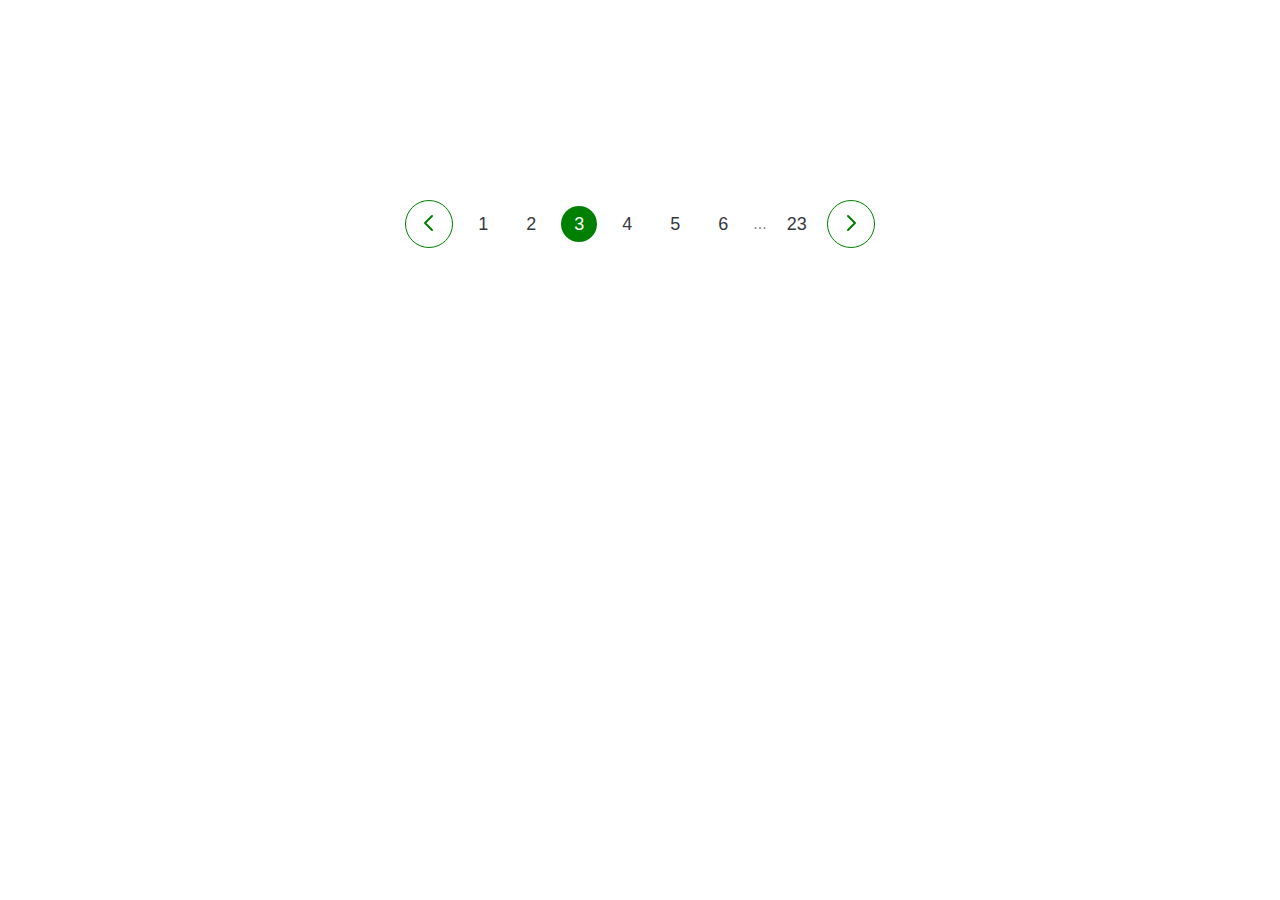
<file: pagination/pagination.html>
<!DOCTYPE html>
<html lang="en">
  <head>
    <meta charset="UTF-8" />
    <meta http-equiv="X-UA-Compatible" content="IE=edge" />
    <meta name="viewport" content="width=device-width, initial-scale=1.0" />
    <link rel="stylesheet" href="/pagination/style.css" />
    <title>pagination</title>
  </head>
  <body>
    <div class="container">
      <button class="btn">
        <svg
          xmlns="http://www.w3.org/2000/svg"
          class="btn-icon"
          fill="none"
          viewBox="0 0 24 24"
          stroke="currentColor"
        >
          <path
            stroke-linecap="round"
            stroke-linejoin="round"
            stroke-width="2"
            d="M15 19l-7-7 7-7"
          />
        </svg>
      </button>
      <a href="#" class="page-link">1</a>
      <a href="#" class="page-link">2</a>
      <a href="#" class="page-link page-link--current">3</a>
      <a href="#" class="page-link">4</a>
      <a href="#" class="page-link">5</a>
      <a href="#" class="page-link">6</a>
      <span class="dots">...</span>
      <a href="#" class="page-link">23</a>
      <button class="btn">
        <svg
          xmlns="http://www.w3.org/2000/svg"
          class="btn-icon"
          fill="none"
          viewBox="0 0 24 24"
          stroke="currentColor"
        >
          <path
            stroke-linecap="round"
            stroke-linejoin="round"
            stroke-width="2"
            d="M9 5l7 7-7 7"
          />
        </svg>
      </button>
    </div>
  </body>
</html>
</file>
<file: pagination/style.css>
* {
  margin: 0;
  padding: 0;
  box-sizing: border-box;
}

body {
  font-family: "Inter", sans-serif;
  color: #343a40;
  line-height: 1;
}

.container {
  display: flex;
  align-items: center;
  justify-content: center;
  margin-top: 200px;
  gap: 12px;
}

.btn {
  width: 48px;
  height: 48px;
  border-radius: 50%;
  border: 1px solid green;
  background: none;
  cursor: pointer;
}

.btn:hover {
  background-color: green;
}

.btn:hover .btn-icon {
  stroke: white; /*svg태그에 사용되는 css속성(stroke:선 색상/값)*/
}

.btn-icon {
  color: green;
  width: 24px;
  height: 24px;
}

.page-link:link,
.page-link:visited {
  text-decoration: none;
  font-size: 18px;
  color: #343a40;
  width: 36px;
  height: 36px;
  border-radius: 50%;
  display: flex;
  justify-content: center;
  align-items: center;
}

.page-link:hover,
.page-link:active,
.page-link.page-link--current {
  background-color: green;
  color: white;
}

.dots {
  color: gray;
}
</file>
